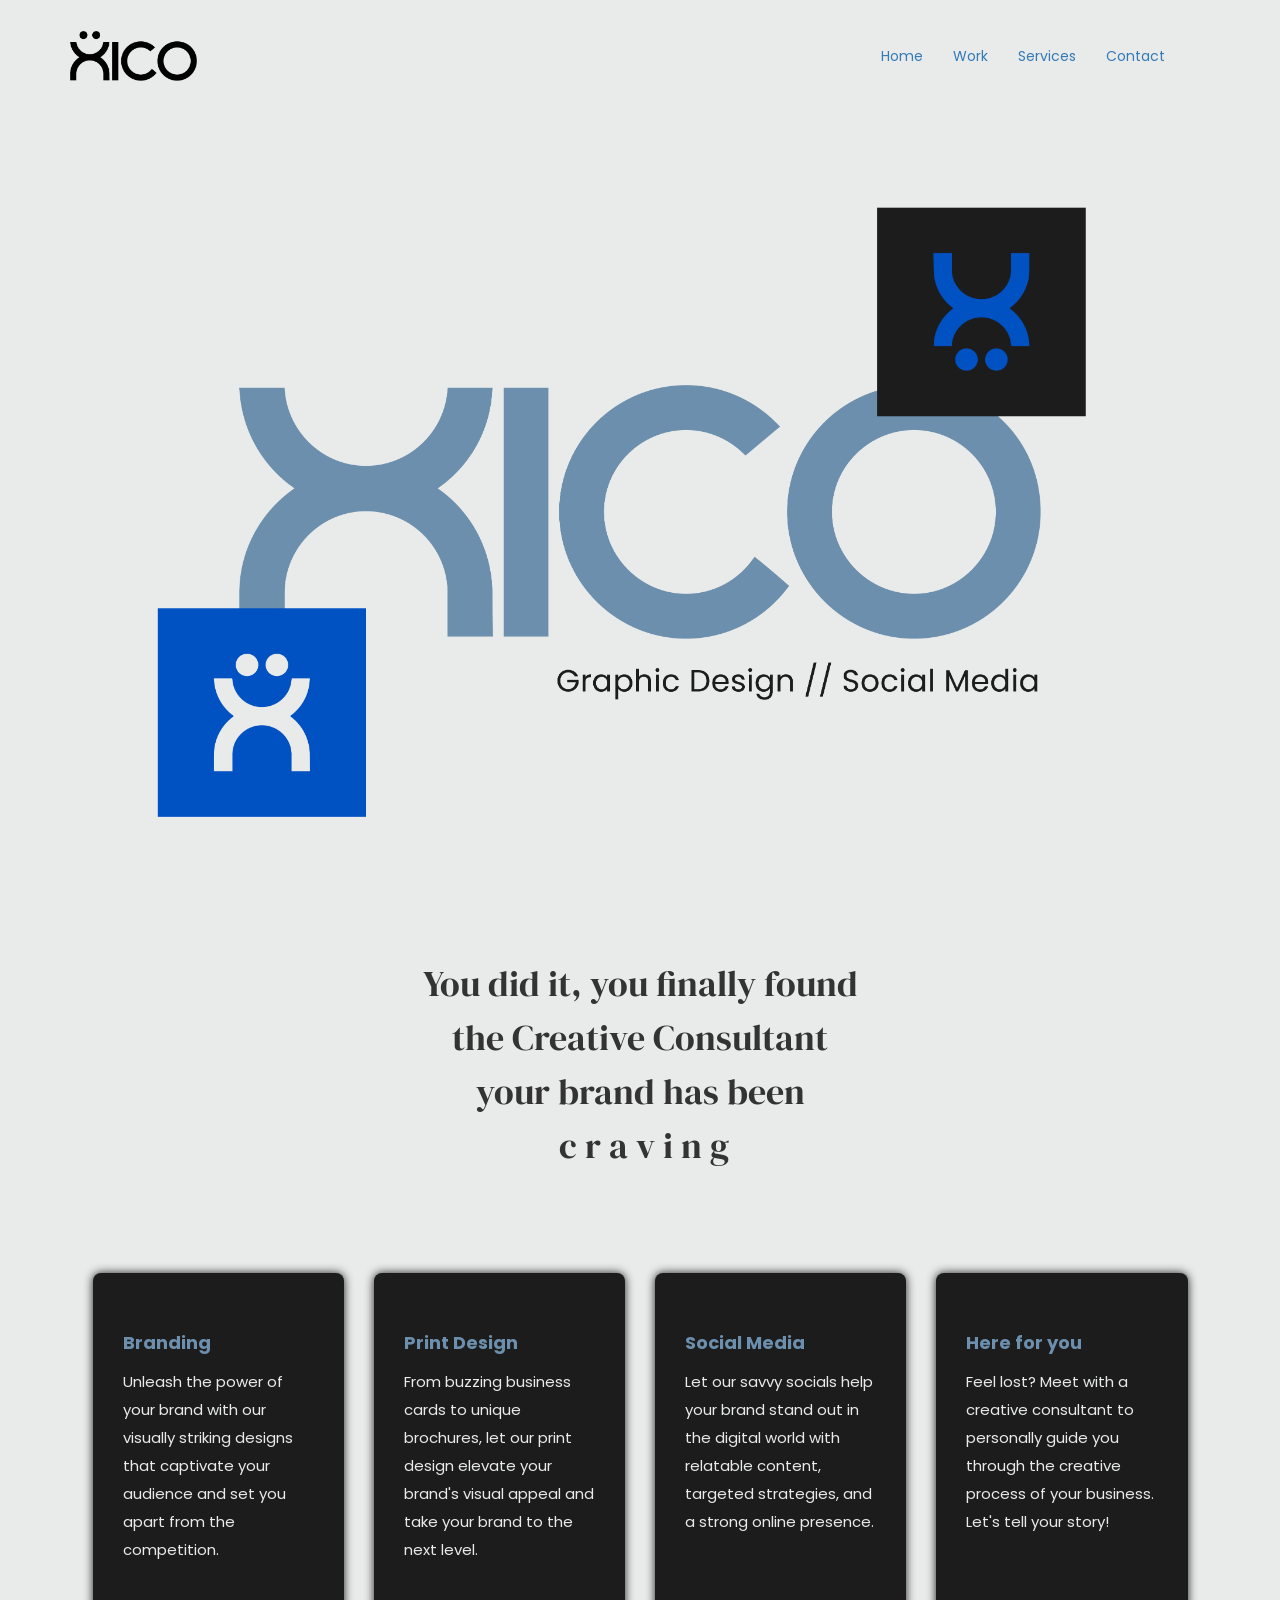
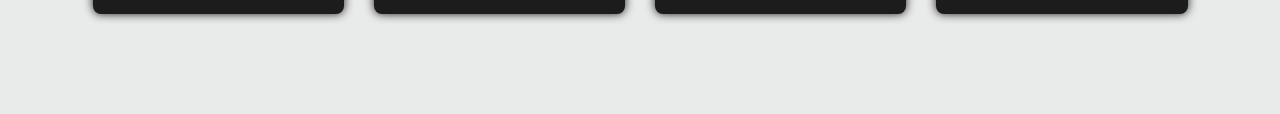
<file: index.html>
<!DOCTYPE html>
<html lang="en">
<head>
    <meta charset="UTF-8">
    <meta http-equiv="X-UA-Compatible" content="IE=edge">
    <meta name="viewport" content="width=device-width, initial-scale=1.0">
    <title>Home</title>
    <link rel="shortcut icon" href="./img/logo.png">

<!--bootstrap-->
<script src="https://cdn.jsdelivr.net/npm/@popperjs/core@2.11.7/dist/umd/popper.min.js" integrity="sha384-zYPOMqeu1DAVkHiLqWBUTcbYfZ8osu1Nd6Z89ify25QV9guujx43ITvfi12/QExE" crossorigin="anonymous"></script>
<script src="https://cdn.jsdelivr.net/npm/bootstrap@5.3.0-alpha3/dist/js/bootstrap.min.js" integrity="sha384-Y4oOpwW3duJdCWv5ly8SCFYWqFDsfob/3GkgExXKV4idmbt98QcxXYs9UoXAB7BZ" crossorigin="anonymous"></script>
<link href="https://cdn.jsdelivr.net/npm/bootstrap@5.3.0-alpha3/dist/css/bootstrap.min.css" rel="stylesheet" integrity="sha384-KK94CHFLLe+nY2dmCWGMq91rCGa5gtU4mk92HdvYe+M/SXH301p5ILy+dN9+nJOZ" crossorigin="anonymous">
<script src="https://cdn.jsdelivr.net/npm/bootstrap@5.3.0-alpha3/dist/js/bootstrap.bundle.min.js" integrity="sha384-ENjdO4Dr2bkBIFxQpeoTz1HIcje39Wm4jDKdf19U8gI4ddQ3GYNS7NTKfAdVQSZe" crossorigin="anonymous"></script>
<!-- Latest compiled and minified CSS -->
<link rel="stylesheet" href="https://maxcdn.bootstrapcdn.com/bootstrap/3.4.1/css/bootstrap.min.css">
<!-- jQuery library -->
<script src="https://ajax.googleapis.com/ajax/libs/jquery/3.6.4/jquery.min.js"></script>
<!-- Latest compiled JavaScript -->
<script src="https://maxcdn.bootstrapcdn.com/bootstrap/3.4.1/js/bootstrap.min.js"></script>
</head>
<!--my styles-->
    <link rel="stylesheet" href="./css/style.css">
<body>
<!--website header--> 
    <header class="sticky-top">
        <nav class="navbar navbar-expand-lg bg-body-primary">
            <div class="container">
                <div class="navbar-header">
                    <a href="#"><img class="navbar-brand" src="./img/xico-logo.png" alt="xico-logo"></a>
                    <button type="button" class="navbar-toggle" data-toggle="collapse"
                    data-target="#micon">
                    <span class="icon-bar"></span>
                    <span class="icon-bar"></span>
                    <span class="icon-bar"></span>
                    </button>
                </div>
                <div class="collapse navbar-collapse" id="micon">
                    <ul class="nav justify-content-end">
                        <li><a href="#">Home</a></li>
                        <li><a href="./pages/portfolio.html">Work</a></li>
                        <li><a href="./pages/services.html">Services</a></li>
                        <li><a href="./pages/contact.html">Contact</a></li>
                    </ul>
                </div>
            </nav>
        </div>
    </header>
<!--banner-->     
    <main>
        <div class="container-fluid">
            <div class="banner">
            <img src="./img/xico-banner.png" class="img-fluid" alt="XICO Banner">
            </div>
        </div>
<!--boxes info-->
        <div class="container">
            <h1 class="lh-base">You did it, you finally found <br> the Creative Consultant <br> your brand has been <br> &nbsp;c r a v i n g</h1>
        </div>
        <section>
            <div class="container position-relative" data-aos="fade-up" data-aos-delay="100">
                <div class="row justify-content-center">
                <div class="row icon-boxes">
        <!--box 1-->                 
                    <div class="col-md-6 col-lg-3 d-flex align-items-stretch mb-5 mb-lg-0" data-aos="zoom-in" data-aos-delay="200">
                    <div class="icon-box">
                        <h4 class="title">Branding</h4>
                        <p class="description">Unleash the power of your brand with our visually striking designs that captivate 
                            your audience and set you apart from the competition.</p>
                    </div>
                    </div>
        <!--box 2-->           
                    <div class="col-md-6 col-lg-3 d-flex align-items-stretch mb-5 mb-lg-0" data-aos="zoom-in" data-aos-delay="300">
                    <div class="icon-box">
                        <h4 class="title">Print Design</h4>
                        <p class="description">From buzzing business cards to unique brochures, let our print design elevate your brand's 
                            visual appeal and take your brand to the next level.</p>
                    </div>
                    </div>
        <!--box 3-->               
                    <div class="col-md-6 col-lg-3 d-flex align-items-stretch mb-5 mb-lg-0" data-aos="zoom-in" data-aos-delay="400">
                    <div class="icon-box">
                        <h4 class="title">Social Media</h4>
                        <p class="description">Let our savvy socials help your brand stand out in the digital world with relatable content, 
                            targeted strategies, and a strong online presence.</p>
                    </div>
                    </div>
        <!--box 4  -->               
                    <div class="col-md-6 col-lg-3 d-flex align-items-stretch mb-5 mb-lg-0" data-aos="zoom-in" data-aos-delay="500">
                    <div class="icon-box">
                        <h4 class="title">Here for you</h4>
                        <p class="description">Feel lost? Meet with a creative consultant to personally guide you through the creative process
                            of your business. Let's tell your story!</p>
                    </div>
                    </div>
                </div>
                </div>
            </div>
        </section>
    </main>
    
        <footer>

        </footer>
    </div>
    

</body>
</html>
</file>
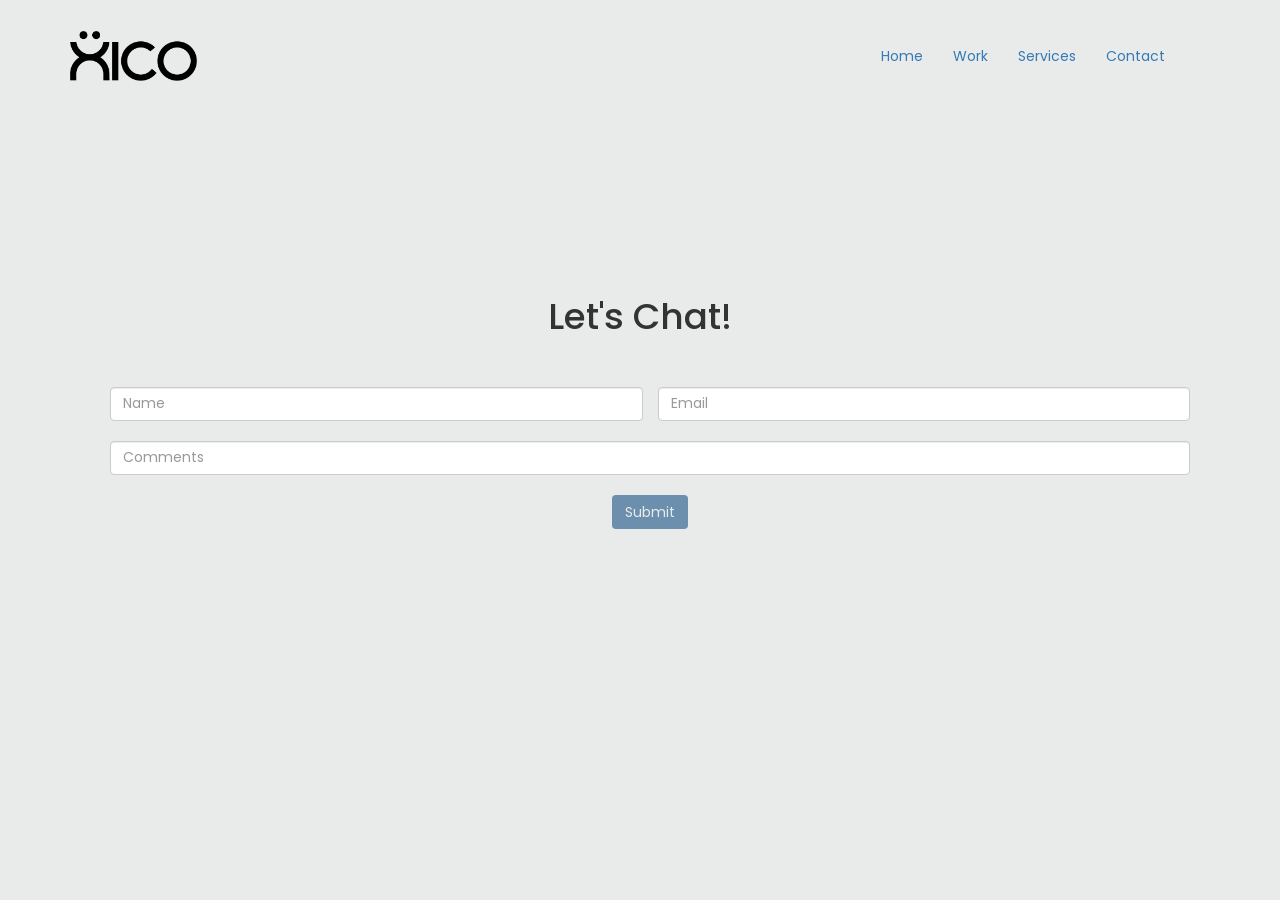
<file: pages/contact.html>
<!DOCTYPE html>
<html lang="en">
<head>
    <meta charset="UTF-8">
    <meta http-equiv="X-UA-Compatible" content="IE=edge">
    <meta name="viewport" content="width=device-width, initial-scale=1.0">
    <title>Contact</title>
    <link rel="shortcut icon" href="../img/logo.png">
<!--bootstrap-->
<script src="https://cdn.jsdelivr.net/npm/@popperjs/core@2.11.7/dist/umd/popper.min.js" integrity="sha384-zYPOMqeu1DAVkHiLqWBUTcbYfZ8osu1Nd6Z89ify25QV9guujx43ITvfi12/QExE" crossorigin="anonymous"></script>
<script src="https://cdn.jsdelivr.net/npm/bootstrap@5.3.0-alpha3/dist/js/bootstrap.min.js" integrity="sha384-Y4oOpwW3duJdCWv5ly8SCFYWqFDsfob/3GkgExXKV4idmbt98QcxXYs9UoXAB7BZ" crossorigin="anonymous"></script>
<link href="https://cdn.jsdelivr.net/npm/bootstrap@5.3.0-alpha3/dist/css/bootstrap.min.css" rel="stylesheet" integrity="sha384-KK94CHFLLe+nY2dmCWGMq91rCGa5gtU4mk92HdvYe+M/SXH301p5ILy+dN9+nJOZ" crossorigin="anonymous">
<script src="https://cdn.jsdelivr.net/npm/bootstrap@5.3.0-alpha3/dist/js/bootstrap.bundle.min.js" integrity="sha384-ENjdO4Dr2bkBIFxQpeoTz1HIcje39Wm4jDKdf19U8gI4ddQ3GYNS7NTKfAdVQSZe" crossorigin="anonymous"></script>
<!-- Latest compiled and minified CSS -->
<link rel="stylesheet" href="https://maxcdn.bootstrapcdn.com/bootstrap/3.4.1/css/bootstrap.min.css">
<!-- jQuery library -->
<script src="https://ajax.googleapis.com/ajax/libs/jquery/3.6.4/jquery.min.js"></script>
<!-- Latest compiled JavaScript -->
<script src="https://maxcdn.bootstrapcdn.com/bootstrap/3.4.1/js/bootstrap.min.js"></script>
</head>
<!--my styles-->
    <link rel="stylesheet" href="/css/style.css">
<body>
<!--encabezado--> 
    <header class="sticky-top">
        <nav class="navbar navbar-expand-lg bg-body-primary">
            <div class="container">
                <div class="navbar-header">
                    <a href="/index.html"><img class="navbar-brand" src="../img/xico-logo.png" alt="xico-logo"></a>
                    <button type="button" class="navbar-toggle" data-toggle="collapse"
                    data-target="#micon">
                    <span class="icon-bar"></span>
                    <span class="icon-bar"></span>
                    <span class="icon-bar"></span>
                    </button>
                </div>
                <div class="collapse navbar-collapse" id="micon">
                    <ul class="nav justify-content-end">
                        <li><a href="/index.html">Home</a></li>
                        <li><a href="./portfolio.html">Work</a></li>
                        <li><a href="./services.html">Services</a></li>
                        <li><a href="#">Contact</a></li>
                    </ul>
                </div>
            </div>
        </nav>
    </header>

    <main>
        <div class="container">
            <h1 class="text-center">
                Let's Chat!
            </h1>
                <form>
                    <div class="container row g-3">
                        <div class="row m-3">
                            <div class="col">
                                <input type="text" class="form-control" placeholder="Name" aria-label="Name">
                            </div>
                            <div class="col">
                                <input type="email" class="form-control" placeholder="Email" aria-label="Email">
                            </div>
                        </div>
                        <div class="row m-3">
                            <div class="col">
                                <input type="text" class="form-control" placeholder="Comments" aria-label="Comments"
                                for="floatingTextarea2">
                            </div>
                        </div>
                        <div class="row m-3">
                            <div class="col d-flex justify-content-center">
                                <div>
                                    <button type="submit" class="btn">Submit</button>
                                </div>
                            </div>
                        </div>
                    </div>
                </form>
        </div>
    </main>   

    <footer>
        
    </footer>
</body>
</html>
</file>
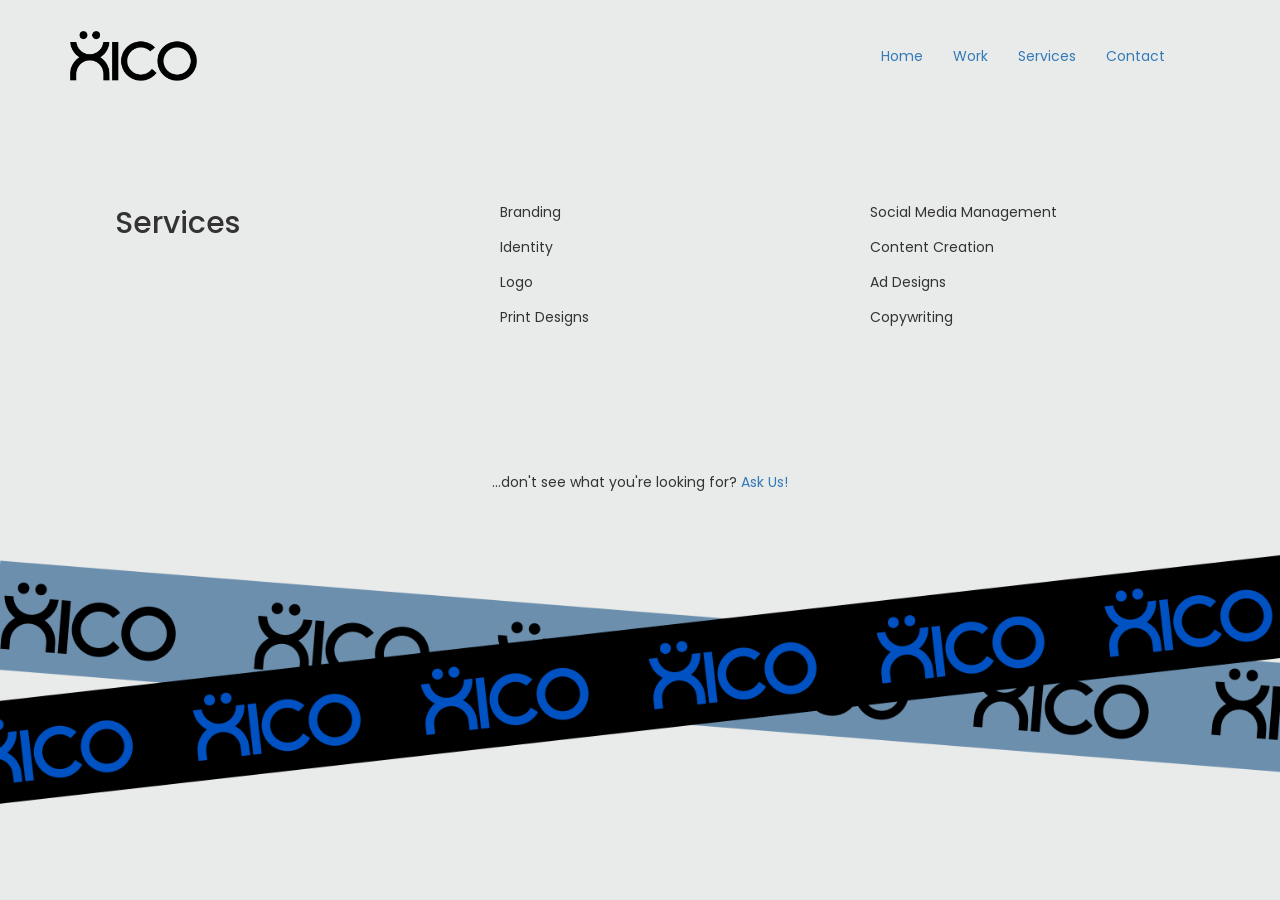
<file: pages/services.html>
<!DOCTYPE html>
<html lang="en">
<head>
    <meta charset="UTF-8">
    <meta http-equiv="X-UA-Compatible" content="IE=edge">
    <meta name="viewport" content="width=device-width, initial-scale=1.0">
    <title>Services</title>
    <link rel="shortcut icon" href="../img/logo.png">
<!--bootstrap-->
<script src="https://cdn.jsdelivr.net/npm/@popperjs/core@2.11.7/dist/umd/popper.min.js" integrity="sha384-zYPOMqeu1DAVkHiLqWBUTcbYfZ8osu1Nd6Z89ify25QV9guujx43ITvfi12/QExE" crossorigin="anonymous"></script>
<script src="https://cdn.jsdelivr.net/npm/bootstrap@5.3.0-alpha3/dist/js/bootstrap.min.js" integrity="sha384-Y4oOpwW3duJdCWv5ly8SCFYWqFDsfob/3GkgExXKV4idmbt98QcxXYs9UoXAB7BZ" crossorigin="anonymous"></script>
<link href="https://cdn.jsdelivr.net/npm/bootstrap@5.3.0-alpha3/dist/css/bootstrap.min.css" rel="stylesheet" integrity="sha384-KK94CHFLLe+nY2dmCWGMq91rCGa5gtU4mk92HdvYe+M/SXH301p5ILy+dN9+nJOZ" crossorigin="anonymous">
<script src="https://cdn.jsdelivr.net/npm/bootstrap@5.3.0-alpha3/dist/js/bootstrap.bundle.min.js" integrity="sha384-ENjdO4Dr2bkBIFxQpeoTz1HIcje39Wm4jDKdf19U8gI4ddQ3GYNS7NTKfAdVQSZe" crossorigin="anonymous"></script>
<!-- Latest compiled and minified CSS -->
<link rel="stylesheet" href="https://maxcdn.bootstrapcdn.com/bootstrap/3.4.1/css/bootstrap.min.css">
<!-- jQuery library -->
<script src="https://ajax.googleapis.com/ajax/libs/jquery/3.6.4/jquery.min.js"></script>
<!-- Latest compiled JavaScript -->
<script src="https://maxcdn.bootstrapcdn.com/bootstrap/3.4.1/js/bootstrap.min.js"></script>
</head>
<!--my styles-->
    <link rel="stylesheet" href="/css/style.css">
<body>
<!--website header--> 
    <header class="sticky-top">
        <nav class="navbar navbar-expand-lg bg-body-primary">
            <div class="container">
                <div class="navbar-header">
                    <a href="/index.html"><img class="navbar-brand" src="../img/xico-logo.png" alt="xico-logo"></a>
                    <button type="button" class="navbar-toggle" data-toggle="collapse"
                    data-target="#micon">
                    <span class="icon-bar"></span>
                    <span class="icon-bar"></span>
                    <span class="icon-bar"></span>
                    </button>
                </div>
                <div class="collapse navbar-collapse" id="micon">
                    <ul class="nav justify-content-end">
                        <li><a href="/index.html">Home</a></li>
                        <li><a href="./portfolio.html">Work</a></li>
                        <li><a href="#">Services</a></li>
                        <li><a href="./contact.html">Contact</a></li>
                    </ul>
                </div>
            </div>
        </nav>
    </header>
    <main>
        <section>
            <div class="container">
                <div class="row my-5 py-5 ps-5">
                    <div class="col-md-4 d-flex align-self-start">
                        <h2>Services</h2>
                    </div>
                    <div class="col-md-4 d-flex align-items-center">
                        <ul class="list-unstyled">
                            <li class="m-4">Branding</li>
                            <li class="m-4">Identity</li>
                            <li class="m-4">Logo</li>
                            <li class="m-4">Print Designs</li>
                        </ul>
                    </div>
                    <div class="col-md-4 d-flex align-items-center">
                        <ul class="list-unstyled">
                            <li class="m-4">Social Media Management</li>
                            <li class="m-4">Content Creation</li>
                            <li class="m-4">Ad Designs</li>
                            <li class="m-4">Copywriting</li>
                        </ul>
                    </div>
                </div>
            </div>
            <div>
                <p class="m-5 p-5 text-center">...don't see what you're looking for? <a href="../pages/contact.html">Ask Us!</a> </p>
            </div>
            <img class="img-fluid" src="../img/tape.png" alt="xico-tape">
        </section>
    </main>    
    <footer>
        
    </footer>
</body>
</html>
</file>
<file: css/style.css>
@import url("https://fonts.googleapis.com/css2?family=Poppins:wght@400;600&display=swap");
@import url("https://fonts.googleapis.com/css2?family=DM+Serif+Display&display=swap");
/* brand colors */
/*brand fonts*/
* {
  margin: 0px;
  padding: 0px;
  box-sizing: border-box;
  font-family: Poppins;
}

body {
  background-color: rgb(233, 235, 234);
}

h1, h2, h3, h4, p {
  font-family: Poppins;
}

::-moz-selection {
  /* Change highlight background color*/
  background: rgb(108, 108, 173);
  /* Change highlight text color */
  color: rgb(233, 235, 234);
}

::selection {
  /* Change highlight background color*/
  background: rgb(108, 108, 173);
  /* Change highlight text color */
  color: rgb(233, 235, 234);
}

header .icon-bar {
  background: rgb(0, 81, 194);
}
header .navbar {
  padding-top: 30px;
  padding-bottom: 25px;
  background-color: rgb(233, 235, 234);
}
header .navbar .navbar-brand {
  padding: 0;
}

/*home banner*/
.banner {
  position: relative;
  overflow: visible;
  max-width: 100%;
  padding-top: 80px;
  padding-bottom: 80px;
}
.banner img {
  display: block;
  -o-object-fit: cover;
     object-fit: cover;
}

/*home box info*/
.icon-boxes {
  margin-top: 50px;
  margin-bottom: 100px;
}

.icon-box {
  padding: 50px 30px;
  position: relative;
  overflow: hidden;
  background-color: rgb(28, 28, 28);
  box-shadow: 0 0 10px 0 rgb(28, 28, 28);
  transition: all 0.3s ease-in-out;
  border-radius: 8px;
  z-index: 1;
}
.icon-box .title {
  font-weight: 700;
  margin-bottom: 15px;
  font-size: 18px;
  color: rgb(108, 143, 173);
}
.icon-box .description {
  font-size: 15px;
  line-height: 28px;
  margin-bottom: 0;
  color: rgb(233, 235, 234);
}
.icon-box:hover {
  transform: scale(1.08);
}
.icon-box:hover .title {
  color: rgb(108, 143, 173);
}

div.container h1.lh-base {
  font-family: "DM Serif Display";
  padding: 40px;
  text-align: center;
}

.card {
  margin: 100px;
}

.card-link {
  text-decoration: none; /* remove underline */
  color: rgb(233, 235, 234); /* change link color */
  mix-blend-mode: difference; /*inverted color*/
  font-weight: bolder;
  font-size: 2.8em; /* set default font size */
  transition: font-size 0.2s; /* add transition effect to font size */
  padding: 20px;
  padding-left: 35px;
}
.card-link:hover {
  text-decoration: none;
  color: rgb(108, 108, 173); /* change link color when hovered over */
  mix-blend-mode: difference;
  font-size: 4em; /* increase font size when hovered over */
}

.modal-content {
  max-width: 90%;
  margin: auto;
  border: 0;
}
.modal-content .modal-body {
  padding: 0;
}

div.container h1 {
  padding-top: 150px;
  padding-bottom: 40px;
}

button.btn {
  background-color: rgb(108, 143, 173);
  color: rgb(233, 235, 234);
}
button.btn:hover {
  background-color: rgb(0, 81, 194);
  color: rgb(233, 235, 234);
}/*# sourceMappingURL=style.css.map */
</file>
